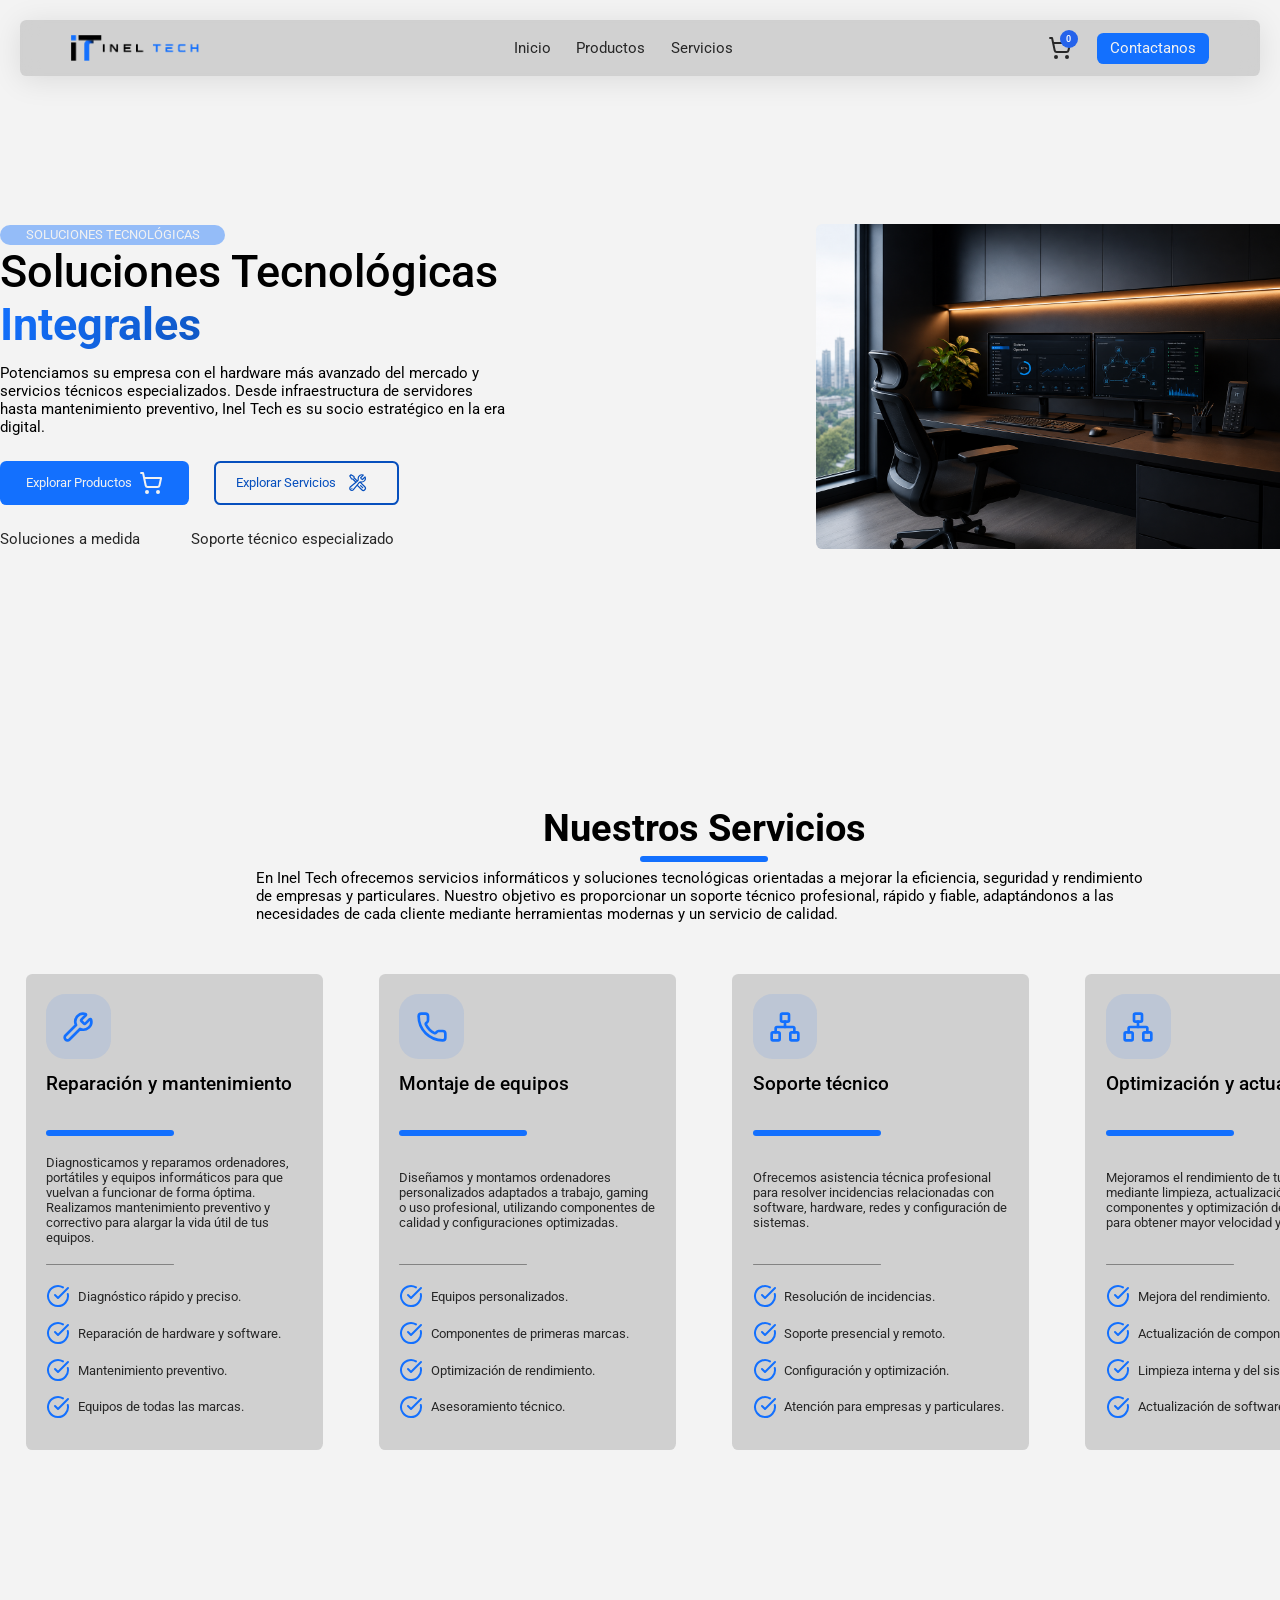
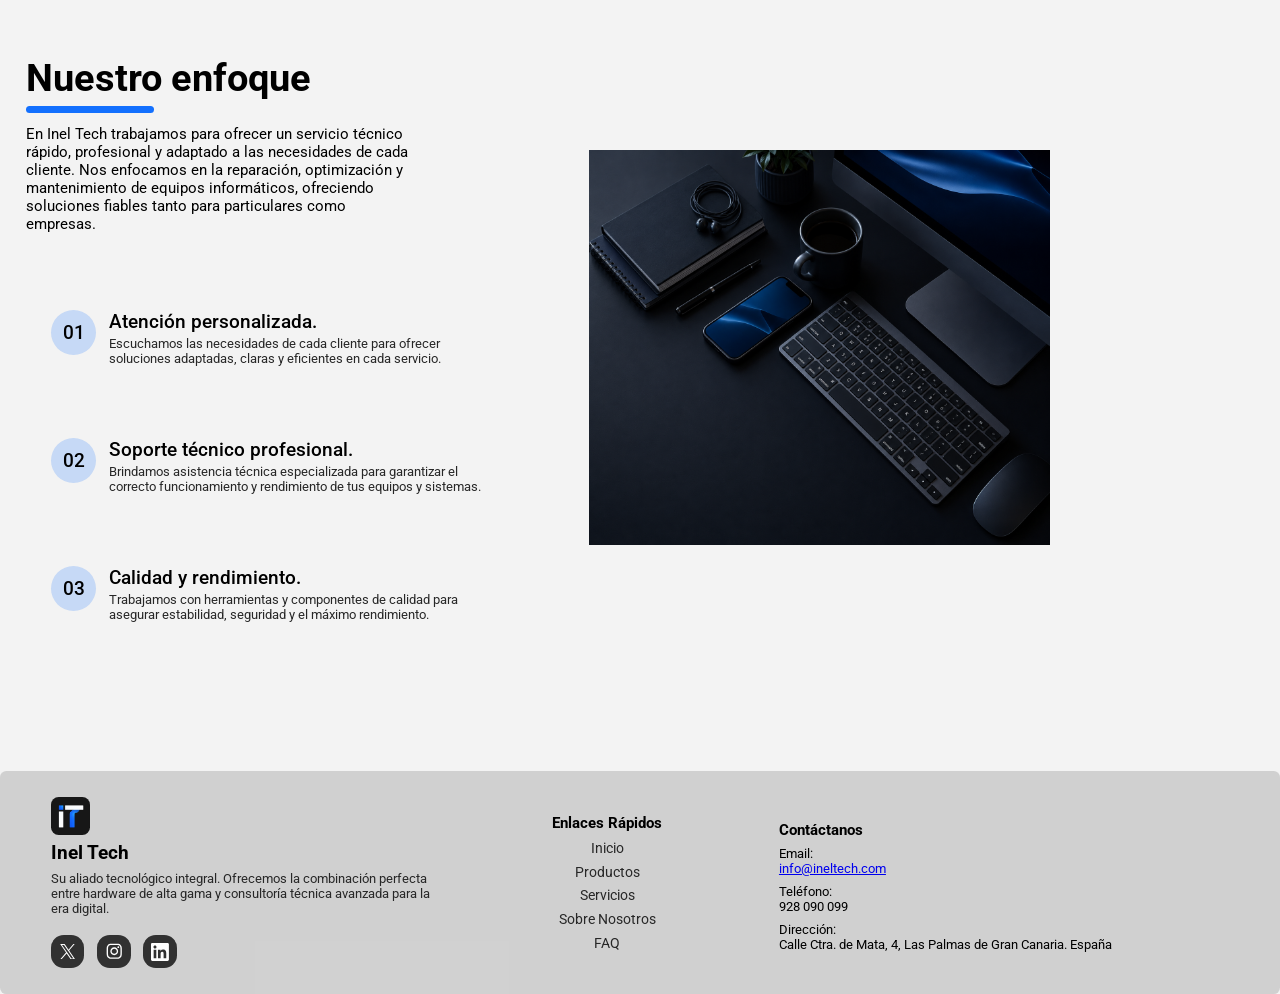
<file: index.html>
<!DOCTYPE html>
<html lang="es">

<head>
    <meta charset="UTF-8">
    <meta name="viewport" content="width=device-width, initial-scale=1.0">
    <title>Inel Tech | Home</title>
    <link rel="stylesheet" href="./css/header.css">
    <link rel="stylesheet" href="./css/style.css">
    <link rel="stylesheet" href="./css/home.css">
    <link rel="stylesheet" href="./css/colors.css">
    <link rel="stylesheet" href="./css/services.css">
    <link rel="stylesheet" href="./css/focus.css">
    <link rel="stylesheet" href="./css/footer.css">
    <link rel="shortcut icon" href="./img/favi.png" type="image/x-icon">
</head>

<body>
    <header>
        <nav>
            <img src="./img/logo.png" alt="Inel Tech Logo" class="nav-logo">
            <ul>
                <li><a href="./index.html">Inicio</a></li>
                <li><a href="./products.html">Productos</a></li>
                <li><a href="#services">Servicios</a></li>
            </ul>
            <div class="header-ctas">
                <div class="carrito btn-carrito">
                    <svg xmlns="http://www.w3.org/2000/svg" width="24" height="24" fill="none" stroke="currentColor"
                        stroke-linecap="round" stroke-linejoin="round" stroke-width="2"
                        class="lucide lucide-shopping-cart-icon lucide-shopping-cart" viewBox="0 0 24 24">
                        <circle cx="8" cy="21" r="1" />
                        <circle cx="19" cy="21" r="1" />
                        <path d="M2.05 2.05h2l2.66 12.42a2 2 0 0 0 2 1.58h9.78a2 2 0 0 0 1.95-1.57l1.65-7.43H5.12" />
                    </svg>
                    <span class="cart-badge"></span>
                </div>
                <a class="contact-btn" href="contact.html">Contactanos</a>
            </div>
        </nav>
    </header>
    <main>
        <section class="hero">
            <div class="info">
                <div class="badge">SOLUCIONES TECNOLÓGICAS</div>
                <h1 class="title">
                    Soluciones Tecnológicas <span class="accent-text">Integrales</span>
                </h1>
                <p class="description">
                    Potenciamos su empresa con el hardware más avanzado del mercado y
                    servicios técnicos especializados. Desde infraestructura de servidores hasta
                    mantenimiento preventivo, Inel Tech es su socio estratégico en la era digital.
                </p>
                <div class="ctas">
                    <a href="products.html" class="products-btn btn-primary">
                        Explorar Productos
                        <svg xmlns="http://www.w3.org/2000/svg" width="24" height="24" fill="none" stroke="currentColor"
                            stroke-linecap="round" stroke-linejoin="round" stroke-width="2"
                            class="lucide lucide-shopping-cart-icon lucide-shopping-cart" viewBox="0 0 24 24">
                            <circle cx="8" cy="21" r="1" />
                            <circle cx="19" cy="21" r="1" />
                            <path
                                d="M2.05 2.05h2l2.66 12.42a2 2 0 0 0 2 1.58h9.78a2 2 0 0 0 1.95-1.57l1.65-7.43H5.12" />
                        </svg>

                    </a>
                    <a href="#services" class="services-btn btn-secondary">
                        Explorar Servicios
                        <svg class="tools-icon icon" xmlns="http://www.w3.org/2000/svg" fill="none"
                            stroke="currentColor" stroke-width="1.5" class="size-6" viewBox="0 0 24 24">
                            <path stroke-linecap="round" stroke-linejoin="round"
                                d="M11.42 15.17 17.25 21A2.652 2.652 0 0 0 21 17.25l-5.877-5.877M11.42 15.17l2.496-3.03c.317-.384.74-.626 1.208-.766M11.42 15.17l-4.655 5.653a2.548 2.548 0 1 1-3.586-3.586l6.837-5.63m5.108-.233c.55-.164 1.163-.188 1.743-.14a4.5 4.5 0 0 0 4.486-6.336l-3.276 3.277a3 3 0 0 1-2.25-2.25l3.276-3.276a4.5 4.5 0 0 0-6.336 4.486c.091 1.076-.071 2.264-.904 2.95l-.102.085m-1.745 1.437L5.909 7.5H4.5L2.25 3.75l1.5-1.5L7.5 4.5v1.409l4.26 4.26m-1.745 1.437 1.745-1.437m6.615 8.206L15.75 15.75M4.867 19.125h.008v.008h-.008z" />
                        </svg>
                    </a>
                </div>
                <div class="stats">
                    <div class="stat">
                        <span class="stat-title">Soluciones a medida</span>
                    </div>
                    <div class="stat">
                        <span class="stat-title">Soporte técnico especializado</span>
                    </div>
                </div>
            </div>
            <img src="./img/hero_img.png" alt="" class="service-img">
        </section>
        <!-- Sección de Servicios -->
        <section class="services" id="services">
            <h2 class="section-title">Nuestros Servicios</h2>
            <div class="card-title-line section-title-line"></div>
            <p class="section-description">
                En Inel Tech ofrecemos servicios informáticos y soluciones tecnológicas orientadas a mejorar la
                eficiencia, seguridad y
                rendimiento de empresas y particulares. Nuestro objetivo es proporcionar un soporte técnico profesional,
                rápido y
                fiable, adaptándonos a las necesidades de cada cliente mediante herramientas modernas y un servicio de
                calidad.
            </p>
            <div class="service-cards">
                <!-- Inicio card-->
                <div class="card">
                    <div class="icon">
                        <svg xmlns="http://www.w3.org/2000/svg" width="24" height="24" viewBox="0 0 24 24" fill="none"
                            stroke="currentColor" stroke-width="2" stroke-linecap="round" stroke-linejoin="round"
                            class="lucide lucide-wrench-icon lucide-wrench">
                            <path
                                d="M14.7 6.3a1 1 0 0 0 0 1.4l1.6 1.6a1 1 0 0 0 1.4 0l3.106-3.105c.32-.322.863-.22.983.218a6 6 0 0 1-8.259 7.057l-7.91 7.91a1 1 0 0 1-2.999-3l7.91-7.91a6 6 0 0 1 7.057-8.259c.438.12.54.662.219.984z" />
                        </svg>
                    </div>
                    <h3>Reparación y mantenimiento</h3>
                    <div class="card-title-line section-title-line"></div>
                    <p class="card-description">
                        Diagnosticamos y reparamos ordenadores, portátiles y equipos informáticos para que vuelvan a
                        funcionar de forma óptima.
                        Realizamos mantenimiento preventivo y correctivo para alargar la vida útil de tus equipos.
                    </p>
                    <div class="line"></div>
                    <p>
                        <svg xmlns="http://www.w3.org/2000/svg" width="24" height="24" viewBox="0 0 24 24" fill="none"
                            stroke="#1370fe" stroke-width="2" stroke-linecap="round" stroke-linejoin="round"
                            class="lucide lucide-circle-check-big-icon lucide-circle-check-big">
                            <path d="M21.801 10A10 10 0 1 1 17 3.335" />
                            <path d="m9 11 3 3L22 4" />
                        </svg>
                        Diagnóstico rápido y preciso.
                    </p>

                    <p>
                        <svg xmlns="http://www.w3.org/2000/svg" width="24" height="24" viewBox="0 0 24 24" fill="none"
                            stroke="#1370fe" stroke-width="2" stroke-linecap="round" stroke-linejoin="round"
                            class="lucide lucide-circle-check-big-icon lucide-circle-check-big">
                            <path d="M21.801 10A10 10 0 1 1 17 3.335" />
                            <path d="m9 11 3 3L22 4" />
                        </svg>
                        Reparación de hardware y software.
                    </p>

                    <p>
                        <svg xmlns="http://www.w3.org/2000/svg" width="24" height="24" viewBox="0 0 24 24" fill="none"
                            stroke="#1370fe" stroke-width="2" stroke-linecap="round" stroke-linejoin="round"
                            class="lucide lucide-circle-check-big-icon lucide-circle-check-big">
                            <path d="M21.801 10A10 10 0 1 1 17 3.335" />
                            <path d="m9 11 3 3L22 4" />
                        </svg>
                        Mantenimiento preventivo.
                    </p>

                    <p>
                        <svg xmlns="http://www.w3.org/2000/svg" width="24" height="24" viewBox="0 0 24 24" fill="none"
                            stroke="#1370fe" stroke-width="2" stroke-linecap="round" stroke-linejoin="round"
                            class="lucide lucide-circle-check-big-icon lucide-circle-check-big">
                            <path d="M21.801 10A10 10 0 1 1 17 3.335" />
                            <path d="m9 11 3 3L22 4" />
                        </svg>
                        Equipos de todas las marcas.
                    </p>
                </div>
                <!-- Fin card-->
                <!-- Inicio card-->
                <div class="card">
                    <div class="icon">
                        <svg xmlns="http://www.w3.org/2000/svg" width="24" height="24" viewBox="0 0 24 24" fill="none"
                            stroke="currentColor" stroke-width="2" stroke-linecap="round" stroke-linejoin="round"
                            class="lucide lucide-phone-icon lucide-phone">
                            <path
                                d="M13.832 16.568a1 1 0 0 0 1.213-.303l.355-.465A2 2 0 0 1 17 15h3a2 2 0 0 1 2 2v3a2 2 0 0 1-2 2A18 18 0 0 1 2 4a2 2 0 0 1 2-2h3a2 2 0 0 1 2 2v3a2 2 0 0 1-.8 1.6l-.468.351a1 1 0 0 0-.292 1.233 14 14 0 0 0 6.392 6.384" />
                        </svg>
                    </div>
                    <h3>Montaje de equipos</h3>
                    <div class="card-title-line section-title-line"></div>
                    <p class="card-description">
                        Diseñamos y montamos ordenadores personalizados adaptados a trabajo,
                        gaming o uso profesional, utilizando componentes de calidad y configuraciones optimizadas.
                    </p>
                    <div class="line"></div>

                    <p>
                        <svg xmlns="http://www.w3.org/2000/svg" width="24" height="24" viewBox="0 0 24 24" fill="none"
                            stroke="#1370fe" stroke-width="2" stroke-linecap="round" stroke-linejoin="round"
                            class="lucide lucide-circle-check-big-icon lucide-circle-check-big">
                            <path d="M21.801 10A10 10 0 1 1 17 3.335" />
                            <path d="m9 11 3 3L22 4" />
                        </svg>
                        Equipos personalizados.
                    </p>

                    <p>
                        <svg xmlns="http://www.w3.org/2000/svg" width="24" height="24" viewBox="0 0 24 24" fill="none"
                            stroke="#1370fe" stroke-width="2" stroke-linecap="round" stroke-linejoin="round"
                            class="lucide lucide-circle-check-big-icon lucide-circle-check-big">
                            <path d="M21.801 10A10 10 0 1 1 17 3.335" />
                            <path d="m9 11 3 3L22 4" />
                        </svg>
                        Componentes de primeras marcas.
                    </p>

                    <p>
                        <svg xmlns="http://www.w3.org/2000/svg" width="24" height="24" viewBox="0 0 24 24" fill="none"
                            stroke="#1370fe" stroke-width="2" stroke-linecap="round" stroke-linejoin="round"
                            class="lucide lucide-circle-check-big-icon lucide-circle-check-big">
                            <path d="M21.801 10A10 10 0 1 1 17 3.335" />
                            <path d="m9 11 3 3L22 4" />
                        </svg>
                        Optimización de rendimiento.
                    </p>

                    <p>
                        <svg xmlns="http://www.w3.org/2000/svg" width="24" height="24" viewBox="0 0 24 24" fill="none"
                            stroke="#1370fe" stroke-width="2" stroke-linecap="round" stroke-linejoin="round"
                            class="lucide lucide-circle-check-big-icon lucide-circle-check-big">
                            <path d="M21.801 10A10 10 0 1 1 17 3.335" />
                            <path d="m9 11 3 3L22 4" />
                        </svg>
                        Asesoramiento técnico.
                    </p>
                </div>
                <!-- Fin card-->
                <!-- Inicio card-->
                <div class="card">
                    <div class="icon">
                        <svg xmlns="http://www.w3.org/2000/svg" width="24" height="24" viewBox="0 0 24 24" fill="none"
                            stroke="currentColor" stroke-width="2" stroke-linecap="round" stroke-linejoin="round"
                            class="lucide lucide-network-icon lucide-network">
                            <rect x="16" y="16" width="6" height="6" rx="1" />
                            <rect x="2" y="16" width="6" height="6" rx="1" />
                            <rect x="9" y="2" width="6" height="6" rx="1" />
                            <path d="M5 16v-3a1 1 0 0 1 1-1h12a1 1 0 0 1 1 1v3" />
                            <path d="M12 12V8" />
                        </svg>
                    </div>
                    <h3>Soporte técnico</h3>
                    <div class="card-title-line section-title-line"></div>
                    <p class="card-description">
                        Ofrecemos asistencia técnica profesional para resolver incidencias
                        relacionadas con software, hardware, redes y configuración de sistemas.
                    </p>
                    <div class="line"></div>

                    <p>
                        <svg xmlns="http://www.w3.org/2000/svg" width="24" height="24" viewBox="0 0 24 24" fill="none"
                            stroke="#1370fe" stroke-width="2" stroke-linecap="round" stroke-linejoin="round"
                            class="lucide lucide-circle-check-big-icon lucide-circle-check-big">
                            <path d="M21.801 10A10 10 0 1 1 17 3.335" />
                            <path d="m9 11 3 3L22 4" />
                        </svg>
                        Resolución de incidencias.
                    </p>

                    <p>
                        <svg xmlns="http://www.w3.org/2000/svg" width="24" height="24" viewBox="0 0 24 24" fill="none"
                            stroke="#1370fe" stroke-width="2" stroke-linecap="round" stroke-linejoin="round"
                            class="lucide lucide-circle-check-big-icon lucide-circle-check-big">
                            <path d="M21.801 10A10 10 0 1 1 17 3.335" />
                            <path d="m9 11 3 3L22 4" />
                        </svg>
                        Soporte presencial y remoto.
                    </p>

                    <p>
                        <svg xmlns="http://www.w3.org/2000/svg" width="24" height="24" viewBox="0 0 24 24" fill="none"
                            stroke="#1370fe" stroke-width="2" stroke-linecap="round" stroke-linejoin="round"
                            class="lucide lucide-circle-check-big-icon lucide-circle-check-big">
                            <path d="M21.801 10A10 10 0 1 1 17 3.335" />
                            <path d="m9 11 3 3L22 4" />
                        </svg>
                        Configuración y optimización.
                    </p>

                    <p>
                        <svg xmlns="http://www.w3.org/2000/svg" width="24" height="24" viewBox="0 0 24 24" fill="none"
                            stroke="#1370fe" stroke-width="2" stroke-linecap="round" stroke-linejoin="round"
                            class="lucide lucide-circle-check-big-icon lucide-circle-check-big">
                            <path d="M21.801 10A10 10 0 1 1 17 3.335" />
                            <path d="m9 11 3 3L22 4" />
                        </svg>
                        Atención para empresas y particulares.
                    </p>
                </div>
                <!-- Fin card-->
                <!-- Inicio card-->
                <div class="card">
                    <div class="icon">
                        <svg xmlns="http://www.w3.org/2000/svg" width="24" height="24" viewBox="0 0 24 24" fill="none"
                            stroke="currentColor" stroke-width="2" stroke-linecap="round" stroke-linejoin="round"
                            class="lucide lucide-network-icon lucide-network">
                            <rect x="16" y="16" width="6" height="6" rx="1" />
                            <rect x="2" y="16" width="6" height="6" rx="1" />
                            <rect x="9" y="2" width="6" height="6" rx="1" />
                            <path d="M5 16v-3a1 1 0 0 1 1-1h12a1 1 0 0 1 1 1v3" />
                            <path d="M12 12V8" />
                        </svg>
                    </div>
                    <h3>Optimización y actualización</h3>
                    <div class="card-title-line section-title-line"></div>
                    <p class="card-description">
                        Mejoramos el rendimiento de tus equipos mediante limpieza,
                        actualización de componentes y optimización del sistema para obtener mayor velocidad y
                        estabilidad.
                    </p>
                    <div class="line"></div>

                    <p>
                        <svg xmlns="http://www.w3.org/2000/svg" width="24" height="24" viewBox="0 0 24 24" fill="none"
                            stroke="#1370fe" stroke-width="2" stroke-linecap="round" stroke-linejoin="round"
                            class="lucide lucide-circle-check-big-icon lucide-circle-check-big">
                            <path d="M21.801 10A10 10 0 1 1 17 3.335" />
                            <path d="m9 11 3 3L22 4" />
                        </svg>
                        Mejora del rendimiento.
                    </p>

                    <p>
                        <svg xmlns="http://www.w3.org/2000/svg" width="24" height="24" viewBox="0 0 24 24" fill="none"
                            stroke="#1370fe" stroke-width="2" stroke-linecap="round" stroke-linejoin="round"
                            class="lucide lucide-circle-check-big-icon lucide-circle-check-big">
                            <path d="M21.801 10A10 10 0 1 1 17 3.335" />
                            <path d="m9 11 3 3L22 4" />
                        </svg>
                        Actualización de componentes.
                    </p>

                    <p>
                        <svg xmlns="http://www.w3.org/2000/svg" width="24" height="24" viewBox="0 0 24 24" fill="none"
                            stroke="#1370fe" stroke-width="2" stroke-linecap="round" stroke-linejoin="round"
                            class="lucide lucide-circle-check-big-icon lucide-circle-check-big">
                            <path d="M21.801 10A10 10 0 1 1 17 3.335" />
                            <path d="m9 11 3 3L22 4" />
                        </svg>
                        Limpieza interna y del sistema.
                    </p>

                    <p>
                        <svg xmlns="http://www.w3.org/2000/svg" width="24" height="24" viewBox="0 0 24 24" fill="none"
                            stroke="#1370fe" stroke-width="2" stroke-linecap="round" stroke-linejoin="round"
                            class="lucide lucide-circle-check-big-icon lucide-circle-check-big">
                            <path d="M21.801 10A10 10 0 1 1 17 3.335" />
                            <path d="m9 11 3 3L22 4" />
                        </svg>
                        Actualización de software y drivers.
                    </p>
                </div>
                <!-- Fin card-->
            </div>
        </section>
        <section class="focus-section">
            <div class="focus-content">
                <h2 class="focus-section-title section-title">Nuestro enfoque</h2>
                <div class="focus-section-title-line section-title-line"></div>
                <p class="focus-section-description section-description">
                    En Inel Tech trabajamos para ofrecer un servicio técnico rápido, profesional y adaptado a las
                    necesidades de cada
                    cliente.
                    Nos enfocamos en la reparación, optimización y mantenimiento de equipos informáticos, ofreciendo
                    soluciones fiables
                    tanto para particulares como empresas.
                </p>
                <div class="focus-cards">
                    <!-- Inicio card-->
                    <div class="card">
                        <div class="number">
                            01
                        </div>
                        <div class="card-info">
                            <h3>Atención personalizada.</h3>
                            <p>
                                Escuchamos las necesidades de cada cliente para ofrecer soluciones adaptadas, claras y
                                eficientes en cada servicio.
                            </p>
                        </div>
                    </div>
                    <!-- Fin card-->
                    <!-- Inicio card-->
                    <div class="card">
                        <div class="number">
                            02
                        </div>
                        <div class="card-info">
                            <h3>Soporte técnico profesional.</h3>
                            <p>
                                Brindamos asistencia técnica especializada para garantizar el correcto funcionamiento y
                                rendimiento de tus equipos y
                                sistemas.

                            </p>
                        </div>
                    </div>
                    <!-- Fin card-->
                    <!-- Inicio card-->
                    <div class="card">
                        <div class="number">
                            03
                        </div>
                        <div class="card-info">
                            <h3>Calidad y rendimiento.</h3>
                            <p>
                                Trabajamos con herramientas y componentes de calidad para asegurar estabilidad,
                                seguridad y el máximo rendimiento.

                            </p>
                        </div>
                    </div>
                    <!-- Fin card-->
                </div>
            </div>
            <div class="focus-img">
                <img src="./img/inel-tech-focus.png" alt="">
            </div>
        </section>

    </main>
    <!-- Footer -->
    <footer>
        <div class="company-info">
            <img src="./img/favi.png" alt="Logo de la empresa" class="footer-logo">
            <span class="company-name">Inel Tech</span>
            <p class="company-description">
                Su aliado tecnológico integral. Ofrecemos la
                combinación perfecta entre hardware de alta gama
                y consultoría técnica avanzada para la era digital.
            </p>
            <div class="social-links">
                <a href="https://x.com" target="_blank" class="social-link twitter">
                    <svg fill="none" viewBox="0 0 1200 1227">
                        <path fill="#fff"
                            d="M714.163 519.284 1160.89 0h-105.86L667.137 450.887 357.328 0H0l468.492 681.821L0 1226.37h105.866l409.625-476.152 327.181 476.152H1200L714.137 519.284h.026ZM569.165 687.828l-47.468-67.894-377.686-540.24h162.604l304.797 435.991 47.468 67.894 396.2 566.721H892.476L569.165 687.854v-.026Z" />
                    </svg>
                </a>
                <a href="https://www.instagram.com/" target="_blank" class="social-link instagram">
                    <svg viewBox="0 0 264.583 264.583">
                        <path fill="url(#instagram_icon__e)"
                            d="M204.15 18.143c-55.23 0-71.383.057-74.523.317-11.334.943-18.387 2.728-26.07 6.554-5.922 2.942-10.592 6.351-15.201 11.13-8.394 8.716-13.481 19.439-15.323 32.184-.895 6.188-1.156 7.45-1.209 39.056-.02 10.536 0 24.4 0 42.999 0 55.2.062 71.341.326 74.476.916 11.032 2.645 17.973 6.308 25.565 7 14.533 20.37 25.443 36.12 29.514 5.453 1.404 11.476 2.178 19.208 2.544 3.277.142 36.669.244 70.081.244s66.826-.04 70.02-.203c8.954-.422 14.153-1.12 19.901-2.606 15.852-4.09 28.977-14.838 36.12-29.575 3.591-7.409 5.412-14.614 6.236-25.07.18-2.28.255-38.626.255-74.924 0-36.304-.082-72.583-.26-74.863-.835-10.625-2.656-17.77-6.364-25.32-3.042-6.182-6.42-10.799-11.324-15.519-8.752-8.361-19.455-13.45-32.21-15.29-6.18-.894-7.41-1.158-39.033-1.213z"
                            transform="translate(-71.816 -18.143)" />
                        <path fill="url(#instagram_icon__f)"
                            d="M204.15 18.143c-55.23 0-71.383.057-74.523.317-11.334.943-18.387 2.728-26.07 6.554-5.922 2.942-10.592 6.351-15.201 11.13-8.394 8.716-13.481 19.439-15.323 32.184-.895 6.188-1.156 7.45-1.209 39.056-.02 10.536 0 24.4 0 42.999 0 55.2.062 71.341.326 74.476.916 11.032 2.645 17.973 6.308 25.565 7 14.533 20.37 25.443 36.12 29.514 5.453 1.404 11.476 2.178 19.208 2.544 3.277.142 36.669.244 70.081.244s66.826-.04 70.02-.203c8.954-.422 14.153-1.12 19.901-2.606 15.852-4.09 28.977-14.838 36.12-29.575 3.591-7.409 5.412-14.614 6.236-25.07.18-2.28.255-38.626.255-74.924 0-36.304-.082-72.583-.26-74.863-.835-10.625-2.656-17.77-6.364-25.32-3.042-6.182-6.42-10.799-11.324-15.519-8.752-8.361-19.455-13.45-32.21-15.29-6.18-.894-7.41-1.158-39.033-1.213z"
                            transform="translate(-71.816 -18.143)" />
                        <path fill="url(#instagram_icon__g)"
                            d="M204.15 18.143c-55.23 0-71.383.057-74.523.317-11.334.943-18.387 2.728-26.07 6.554-5.922 2.942-10.592 6.351-15.201 11.13-8.394 8.716-13.481 19.439-15.323 32.184-.895 6.188-1.156 7.45-1.209 39.056-.02 10.536 0 24.4 0 42.999 0 55.2.062 71.341.326 74.476.916 11.032 2.645 17.973 6.308 25.565 7 14.533 20.37 25.443 36.12 29.514 5.453 1.404 11.476 2.178 19.208 2.544 3.277.142 36.669.244 70.081.244s66.826-.04 70.02-.203c8.954-.422 14.153-1.12 19.901-2.606 15.852-4.09 28.977-14.838 36.12-29.575 3.591-7.409 5.412-14.614 6.236-25.07.18-2.28.255-38.626.255-74.924 0-36.304-.082-72.583-.26-74.863-.835-10.625-2.656-17.77-6.364-25.32-3.042-6.182-6.42-10.799-11.324-15.519-8.752-8.361-19.455-13.45-32.21-15.29-6.18-.894-7.41-1.158-39.033-1.213z"
                            transform="translate(-71.816 -18.143)" />
                        <path fill="url(#instagram_icon__h)"
                            d="M204.15 18.143c-55.23 0-71.383.057-74.523.317-11.334.943-18.387 2.728-26.07 6.554-5.922 2.942-10.592 6.351-15.201 11.13-8.394 8.716-13.481 19.439-15.323 32.184-.895 6.188-1.156 7.45-1.209 39.056-.02 10.536 0 24.4 0 42.999 0 55.2.062 71.341.326 74.476.916 11.032 2.645 17.973 6.308 25.565 7 14.533 20.37 25.443 36.12 29.514 5.453 1.404 11.476 2.178 19.208 2.544 3.277.142 36.669.244 70.081.244s66.826-.04 70.02-.203c8.954-.422 14.153-1.12 19.901-2.606 15.852-4.09 28.977-14.838 36.12-29.575 3.591-7.409 5.412-14.614 6.236-25.07.18-2.28.255-38.626.255-74.924 0-36.304-.082-72.583-.26-74.863-.835-10.625-2.656-17.77-6.364-25.32-3.042-6.182-6.42-10.799-11.324-15.519-8.752-8.361-19.455-13.45-32.21-15.29-6.18-.894-7.41-1.158-39.033-1.213z"
                            transform="translate(-71.816 -18.143)" />
                        <path fill="#fff"
                            d="M132.345 33.973c-26.716 0-30.07.117-40.563.594-10.472.48-17.62 2.136-23.876 4.567-6.47 2.51-11.958 5.87-17.426 11.335-5.472 5.464-8.834 10.948-11.354 17.412-2.44 6.252-4.1 13.397-4.57 23.858-.47 10.486-.593 13.838-.593 40.535s.119 30.037.594 40.522c.482 10.465 2.14 17.609 4.57 23.859 2.515 6.465 5.876 11.95 11.346 17.414 5.466 5.468 10.955 8.834 17.42 11.345 6.26 2.431 13.41 4.088 23.881 4.567 10.493.477 13.844.594 40.559.594 26.719 0 30.061-.117 40.555-.594 10.472-.48 17.63-2.136 23.888-4.567 6.468-2.51 11.948-5.877 17.414-11.345 5.472-5.464 8.834-10.949 11.354-17.412 2.419-6.252 4.079-13.398 4.57-23.858.472-10.486.595-13.828.595-40.525s-.123-30.047-.594-40.533c-.492-10.465-2.152-17.608-4.57-23.858-2.521-6.466-5.883-11.95-11.355-17.414-5.472-5.468-10.944-8.827-17.42-11.335-6.271-2.431-13.424-4.088-23.897-4.567-10.493-.477-13.834-.594-40.558-.594zm-8.825 17.715c2.62-.004 5.542 0 8.825 0 26.266 0 29.38.094 39.752.565 9.591.438 14.797 2.04 18.264 3.385 4.591 1.782 7.864 3.912 11.305 7.352 3.443 3.44 5.575 6.717 7.362 11.305 1.346 3.46 2.951 8.663 3.388 18.247.47 10.363.573 13.475.573 39.71 0 26.233-.102 29.346-.573 39.709-.44 9.584-2.042 14.786-3.388 18.247-1.783 4.587-3.919 7.854-7.362 11.292-3.443 3.441-6.712 5.57-11.305 7.352-3.463 1.352-8.673 2.95-18.264 3.388-10.37.47-13.486.573-39.752.573-26.268 0-29.38-.102-39.751-.573-9.592-.443-14.797-2.044-18.267-3.39-4.59-1.781-7.87-3.911-11.313-7.352-3.443-3.44-5.574-6.709-7.362-11.298-1.346-3.461-2.95-8.663-3.387-18.247-.472-10.363-.566-13.476-.566-39.726s.094-29.347.566-39.71c.438-9.584 2.04-14.786 3.387-18.25 1.783-4.588 3.919-7.865 7.362-11.305 3.443-3.441 6.722-5.57 11.313-7.357 3.468-1.351 8.675-2.949 18.267-3.389 9.075-.41 12.592-.532 30.926-.553zm61.337 16.322c-6.518 0-11.805 5.277-11.805 11.792 0 6.512 5.287 11.796 11.805 11.796s11.804-5.284 11.804-11.796c0-6.513-5.287-11.796-11.805-11.796zm-52.512 13.782c-27.9 0-50.519 22.603-50.519 50.482s22.62 50.471 50.52 50.471 50.51-22.592 50.51-50.471-22.613-50.482-50.513-50.482zm0 17.715c18.11 0 32.792 14.67 32.792 32.767 0 18.096-14.683 32.767-32.792 32.767s-32.791-14.671-32.791-32.767c0-18.098 14.68-32.767 32.791-32.767" />
                    </svg>
                </a>
                <a href="https://www.linkedin.com/" target="_blank" class="social-link linkedin">
                    <svg preserveAspectRatio="xMidYMid" viewBox="0 0 256 256">
                        <path fill="#fff"
                            d="M218.123 218.127h-37.931v-59.403c0-14.165-.253-32.4-19.728-32.4-19.756 0-22.779 15.434-22.779 31.369v60.43h-37.93V95.967h36.413v16.694h.51a39.91 39.91 0 0 1 35.928-19.733c38.445 0 45.533 25.288 45.533 58.186zM56.955 79.27c-12.157.002-22.014-9.852-22.016-22.009s9.851-22.014 22.008-22.016c12.157-.003 22.014 9.851 22.016 22.008A22.013 22.013 0 0 1 56.955 79.27m18.966 138.858H37.95V95.967h37.97v122.16ZM237.033.018H18.89C8.58-.098.125 8.161-.001 18.471v219.053c.122 10.315 8.576 18.582 18.89 18.474h218.144c10.336.128 18.823-8.139 18.966-18.474V18.454c-.147-10.33-8.635-18.588-18.966-18.453" />
                    </svg>
                </a>
            </div>
        </div>
        <div class="fast-links">
            <h3 class="footer-title">Enlaces Rápidos</h3>
            <ul>
                <a href="index.html">Inicio</a>
                <a href="products.html">Productos</a>
                <a href="services.html">Servicios</a>
                <a href="about.html">Sobre Nosotros</a>
                <a href="faq.html">FAQ</a>
            </ul>
        </div>
        <div class="contact">
            <h3 class="footer-title">Contáctanos</h3>
            <div class="mail">
                <p><span>Email:</span><br>
                    <a href="mailto:info@ineltech.com">info@ineltech.com</a>
                </p>
            </div>
            <div class="tel">
                <p><span>Teléfono:</span> <br> 928 090 099</p>
            </div>
            <div class="ubi">
                <p><span>Dirección:</span> <br> Calle Ctra. de Mata, 4, Las Palmas de Gran Canaria. España</p>
            </div>
        </div>
        <div class="contact"></div>
    </footer>
    <script src="./js/cart.js"></script>
</body>

</html>
</file>
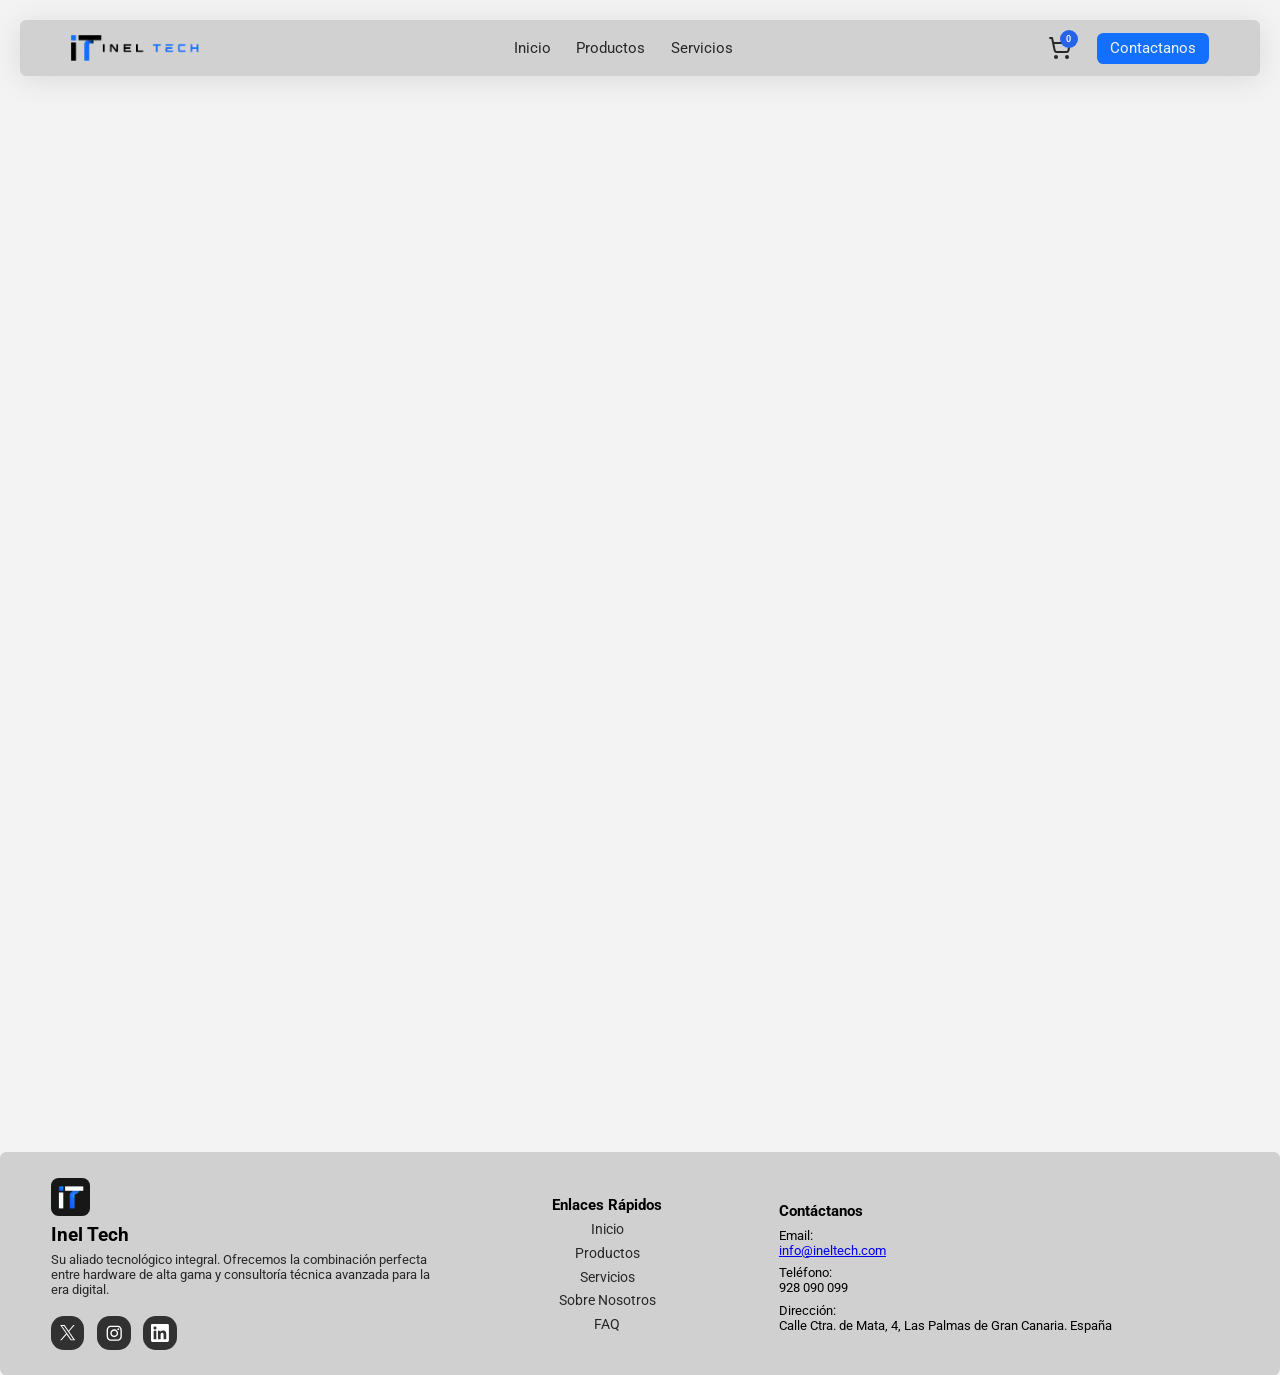
<file: cart.html>
<!DOCTYPE html>
<html lang="es">

<head>
    <meta charset="UTF-8">
    <meta name="viewport" content="width=device-width, initial-scale=1.0">
    <title>Inel Tech | Home</title>
    <link rel="stylesheet" href="./css/header.css">
    <link rel="stylesheet" href="./css/style.css">
    <link rel="stylesheet" href="./css/colors.css">
    <link rel="stylesheet" href="./css/footer.css">
    <link rel="stylesheet" href="./css/contact.css">
    <link rel="stylesheet" href="./css/cart.css">
    <link rel="shortcut icon" href="./img/favi.png" type="image/x-icon">
</head>

<body>
    <header>
        <nav>
            <img src="./img/logo.png" alt="Inel Tech Logo" class="nav-logo">
            <ul>
                <li><a href="./index.html">Inicio</a></li>
                <li><a href="./products.html">Productos</a></li>
                <li><a href="./index.html#services">Servicios</a></li>
            </ul>
            <div class="header-ctas">
                <div class="carrito btn-carrito">
                    <svg xmlns="http://www.w3.org/2000/svg" width="24" height="24" fill="none" stroke="currentColor"
                        stroke-linecap="round" stroke-linejoin="round" stroke-width="2"
                        class="lucide lucide-shopping-cart-icon lucide-shopping-cart" viewBox="0 0 24 24">
                        <circle cx="8" cy="21" r="1" />
                        <circle cx="19" cy="21" r="1" />
                        <path d="M2.05 2.05h2l2.66 12.42a2 2 0 0 0 2 1.58h9.78a2 2 0 0 0 1.95-1.57l1.65-7.43H5.12" />
                    </svg>
                    <span class="cart-badge"></span>
                </div>
                <a class="contact-btn" href="contact.html">Contactanos</a>
            </div>
        </nav>
    </header>
    <main class="cart-section">
        <div class="cart-container"></div>
    </main>
    <!-- Footer -->
    <footer>
        <div class="company-info">
            <img src="./img/favi.png" alt="Logo de la empresa" class="footer-logo">
            <span class="company-name">Inel Tech</span>
            <p class="company-description">
                Su aliado tecnológico integral. Ofrecemos la
                combinación perfecta entre hardware de alta gama
                y consultoría técnica avanzada para la era digital.
            </p>
            <div class="social-links">
                <a href="https://x.com" target="_blank" class="social-link twitter">
                    <svg fill="none" viewBox="0 0 1200 1227">
                        <path fill="#fff"
                            d="M714.163 519.284 1160.89 0h-105.86L667.137 450.887 357.328 0H0l468.492 681.821L0 1226.37h105.866l409.625-476.152 327.181 476.152H1200L714.137 519.284h.026ZM569.165 687.828l-47.468-67.894-377.686-540.24h162.604l304.797 435.991 47.468 67.894 396.2 566.721H892.476L569.165 687.854v-.026Z" />
                    </svg>
                </a>
                <a href="https://www.instagram.com/" target="_blank" class="social-link instagram">
                    <svg viewBox="0 0 264.583 264.583">
                        <path fill="url(#instagram_icon__e)"
                            d="M204.15 18.143c-55.23 0-71.383.057-74.523.317-11.334.943-18.387 2.728-26.07 6.554-5.922 2.942-10.592 6.351-15.201 11.13-8.394 8.716-13.481 19.439-15.323 32.184-.895 6.188-1.156 7.45-1.209 39.056-.02 10.536 0 24.4 0 42.999 0 55.2.062 71.341.326 74.476.916 11.032 2.645 17.973 6.308 25.565 7 14.533 20.37 25.443 36.12 29.514 5.453 1.404 11.476 2.178 19.208 2.544 3.277.142 36.669.244 70.081.244s66.826-.04 70.02-.203c8.954-.422 14.153-1.12 19.901-2.606 15.852-4.09 28.977-14.838 36.12-29.575 3.591-7.409 5.412-14.614 6.236-25.07.18-2.28.255-38.626.255-74.924 0-36.304-.082-72.583-.26-74.863-.835-10.625-2.656-17.77-6.364-25.32-3.042-6.182-6.42-10.799-11.324-15.519-8.752-8.361-19.455-13.45-32.21-15.29-6.18-.894-7.41-1.158-39.033-1.213z"
                            transform="translate(-71.816 -18.143)" />
                        <path fill="url(#instagram_icon__f)"
                            d="M204.15 18.143c-55.23 0-71.383.057-74.523.317-11.334.943-18.387 2.728-26.07 6.554-5.922 2.942-10.592 6.351-15.201 11.13-8.394 8.716-13.481 19.439-15.323 32.184-.895 6.188-1.156 7.45-1.209 39.056-.02 10.536 0 24.4 0 42.999 0 55.2.062 71.341.326 74.476.916 11.032 2.645 17.973 6.308 25.565 7 14.533 20.37 25.443 36.12 29.514 5.453 1.404 11.476 2.178 19.208 2.544 3.277.142 36.669.244 70.081.244s66.826-.04 70.02-.203c8.954-.422 14.153-1.12 19.901-2.606 15.852-4.09 28.977-14.838 36.12-29.575 3.591-7.409 5.412-14.614 6.236-25.07.18-2.28.255-38.626.255-74.924 0-36.304-.082-72.583-.26-74.863-.835-10.625-2.656-17.77-6.364-25.32-3.042-6.182-6.42-10.799-11.324-15.519-8.752-8.361-19.455-13.45-32.21-15.29-6.18-.894-7.41-1.158-39.033-1.213z"
                            transform="translate(-71.816 -18.143)" />
                        <path fill="url(#instagram_icon__g)"
                            d="M204.15 18.143c-55.23 0-71.383.057-74.523.317-11.334.943-18.387 2.728-26.07 6.554-5.922 2.942-10.592 6.351-15.201 11.13-8.394 8.716-13.481 19.439-15.323 32.184-.895 6.188-1.156 7.45-1.209 39.056-.02 10.536 0 24.4 0 42.999 0 55.2.062 71.341.326 74.476.916 11.032 2.645 17.973 6.308 25.565 7 14.533 20.37 25.443 36.12 29.514 5.453 1.404 11.476 2.178 19.208 2.544 3.277.142 36.669.244 70.081.244s66.826-.04 70.02-.203c8.954-.422 14.153-1.12 19.901-2.606 15.852-4.09 28.977-14.838 36.12-29.575 3.591-7.409 5.412-14.614 6.236-25.07.18-2.28.255-38.626.255-74.924 0-36.304-.082-72.583-.26-74.863-.835-10.625-2.656-17.77-6.364-25.32-3.042-6.182-6.42-10.799-11.324-15.519-8.752-8.361-19.455-13.45-32.21-15.29-6.18-.894-7.41-1.158-39.033-1.213z"
                            transform="translate(-71.816 -18.143)" />
                        <path fill="url(#instagram_icon__h)"
                            d="M204.15 18.143c-55.23 0-71.383.057-74.523.317-11.334.943-18.387 2.728-26.07 6.554-5.922 2.942-10.592 6.351-15.201 11.13-8.394 8.716-13.481 19.439-15.323 32.184-.895 6.188-1.156 7.45-1.209 39.056-.02 10.536 0 24.4 0 42.999 0 55.2.062 71.341.326 74.476.916 11.032 2.645 17.973 6.308 25.565 7 14.533 20.37 25.443 36.12 29.514 5.453 1.404 11.476 2.178 19.208 2.544 3.277.142 36.669.244 70.081.244s66.826-.04 70.02-.203c8.954-.422 14.153-1.12 19.901-2.606 15.852-4.09 28.977-14.838 36.12-29.575 3.591-7.409 5.412-14.614 6.236-25.07.18-2.28.255-38.626.255-74.924 0-36.304-.082-72.583-.26-74.863-.835-10.625-2.656-17.77-6.364-25.32-3.042-6.182-6.42-10.799-11.324-15.519-8.752-8.361-19.455-13.45-32.21-15.29-6.18-.894-7.41-1.158-39.033-1.213z"
                            transform="translate(-71.816 -18.143)" />
                        <path fill="#fff"
                            d="M132.345 33.973c-26.716 0-30.07.117-40.563.594-10.472.48-17.62 2.136-23.876 4.567-6.47 2.51-11.958 5.87-17.426 11.335-5.472 5.464-8.834 10.948-11.354 17.412-2.44 6.252-4.1 13.397-4.57 23.858-.47 10.486-.593 13.838-.593 40.535s.119 30.037.594 40.522c.482 10.465 2.14 17.609 4.57 23.859 2.515 6.465 5.876 11.95 11.346 17.414 5.466 5.468 10.955 8.834 17.42 11.345 6.26 2.431 13.41 4.088 23.881 4.567 10.493.477 13.844.594 40.559.594 26.719 0 30.061-.117 40.555-.594 10.472-.48 17.63-2.136 23.888-4.567 6.468-2.51 11.948-5.877 17.414-11.345 5.472-5.464 8.834-10.949 11.354-17.412 2.419-6.252 4.079-13.398 4.57-23.858.472-10.486.595-13.828.595-40.525s-.123-30.047-.594-40.533c-.492-10.465-2.152-17.608-4.57-23.858-2.521-6.466-5.883-11.95-11.355-17.414-5.472-5.468-10.944-8.827-17.42-11.335-6.271-2.431-13.424-4.088-23.897-4.567-10.493-.477-13.834-.594-40.558-.594zm-8.825 17.715c2.62-.004 5.542 0 8.825 0 26.266 0 29.38.094 39.752.565 9.591.438 14.797 2.04 18.264 3.385 4.591 1.782 7.864 3.912 11.305 7.352 3.443 3.44 5.575 6.717 7.362 11.305 1.346 3.46 2.951 8.663 3.388 18.247.47 10.363.573 13.475.573 39.71 0 26.233-.102 29.346-.573 39.709-.44 9.584-2.042 14.786-3.388 18.247-1.783 4.587-3.919 7.854-7.362 11.292-3.443 3.441-6.712 5.57-11.305 7.352-3.463 1.352-8.673 2.95-18.264 3.388-10.37.47-13.486.573-39.752.573-26.268 0-29.38-.102-39.751-.573-9.592-.443-14.797-2.044-18.267-3.39-4.59-1.781-7.87-3.911-11.313-7.352-3.443-3.44-5.574-6.709-7.362-11.298-1.346-3.461-2.95-8.663-3.387-18.247-.472-10.363-.566-13.476-.566-39.726s.094-29.347.566-39.71c.438-9.584 2.04-14.786 3.387-18.25 1.783-4.588 3.919-7.865 7.362-11.305 3.443-3.441 6.722-5.57 11.313-7.357 3.468-1.351 8.675-2.949 18.267-3.389 9.075-.41 12.592-.532 30.926-.553zm61.337 16.322c-6.518 0-11.805 5.277-11.805 11.792 0 6.512 5.287 11.796 11.805 11.796s11.804-5.284 11.804-11.796c0-6.513-5.287-11.796-11.805-11.796zm-52.512 13.782c-27.9 0-50.519 22.603-50.519 50.482s22.62 50.471 50.52 50.471 50.51-22.592 50.51-50.471-22.613-50.482-50.513-50.482zm0 17.715c18.11 0 32.792 14.67 32.792 32.767 0 18.096-14.683 32.767-32.792 32.767s-32.791-14.671-32.791-32.767c0-18.098 14.68-32.767 32.791-32.767" />
                    </svg>
                </a>
                <a href="https://www.linkedin.com/" target="_blank" class="social-link linkedin">
                    <svg preserveAspectRatio="xMidYMid" viewBox="0 0 256 256">
                        <path fill="#fff"
                            d="M218.123 218.127h-37.931v-59.403c0-14.165-.253-32.4-19.728-32.4-19.756 0-22.779 15.434-22.779 31.369v60.43h-37.93V95.967h36.413v16.694h.51a39.91 39.91 0 0 1 35.928-19.733c38.445 0 45.533 25.288 45.533 58.186zM56.955 79.27c-12.157.002-22.014-9.852-22.016-22.009s9.851-22.014 22.008-22.016c12.157-.003 22.014 9.851 22.016 22.008A22.013 22.013 0 0 1 56.955 79.27m18.966 138.858H37.95V95.967h37.97v122.16ZM237.033.018H18.89C8.58-.098.125 8.161-.001 18.471v219.053c.122 10.315 8.576 18.582 18.89 18.474h218.144c10.336.128 18.823-8.139 18.966-18.474V18.454c-.147-10.33-8.635-18.588-18.966-18.453" />
                    </svg>
                </a>
            </div>
        </div>
        <div class="fast-links">
            <h3 class="footer-title">Enlaces Rápidos</h3>
            <ul>
                <a href="index.html">Inicio</a>
                <a href="products.html">Productos</a>
                <a href="services.html">Servicios</a>
                <a href="about.html">Sobre Nosotros</a>
                <a href="faq.html">FAQ</a>
            </ul>
        </div>
        <div class="contact">
            <h3 class="footer-title">Contáctanos</h3>
            <div class="mail">
                <p><span>Email:</span><br>
                    <a href="mailto:info@ineltech.com">info@ineltech.com</a>
                </p>
            </div>
            <div class="tel">
                <p><span>Teléfono:</span> <br> 928 090 099</p>
            </div>
            <div class="ubi">
                <p><span>Dirección:</span> <br> Calle Ctra. de Mata, 4, Las Palmas de Gran Canaria. España</p>
            </div>
        </div>
        <div class="contact"></div>
    </footer>
    <script src="./js/cart.js"></script>
</body>

</html>
</file>
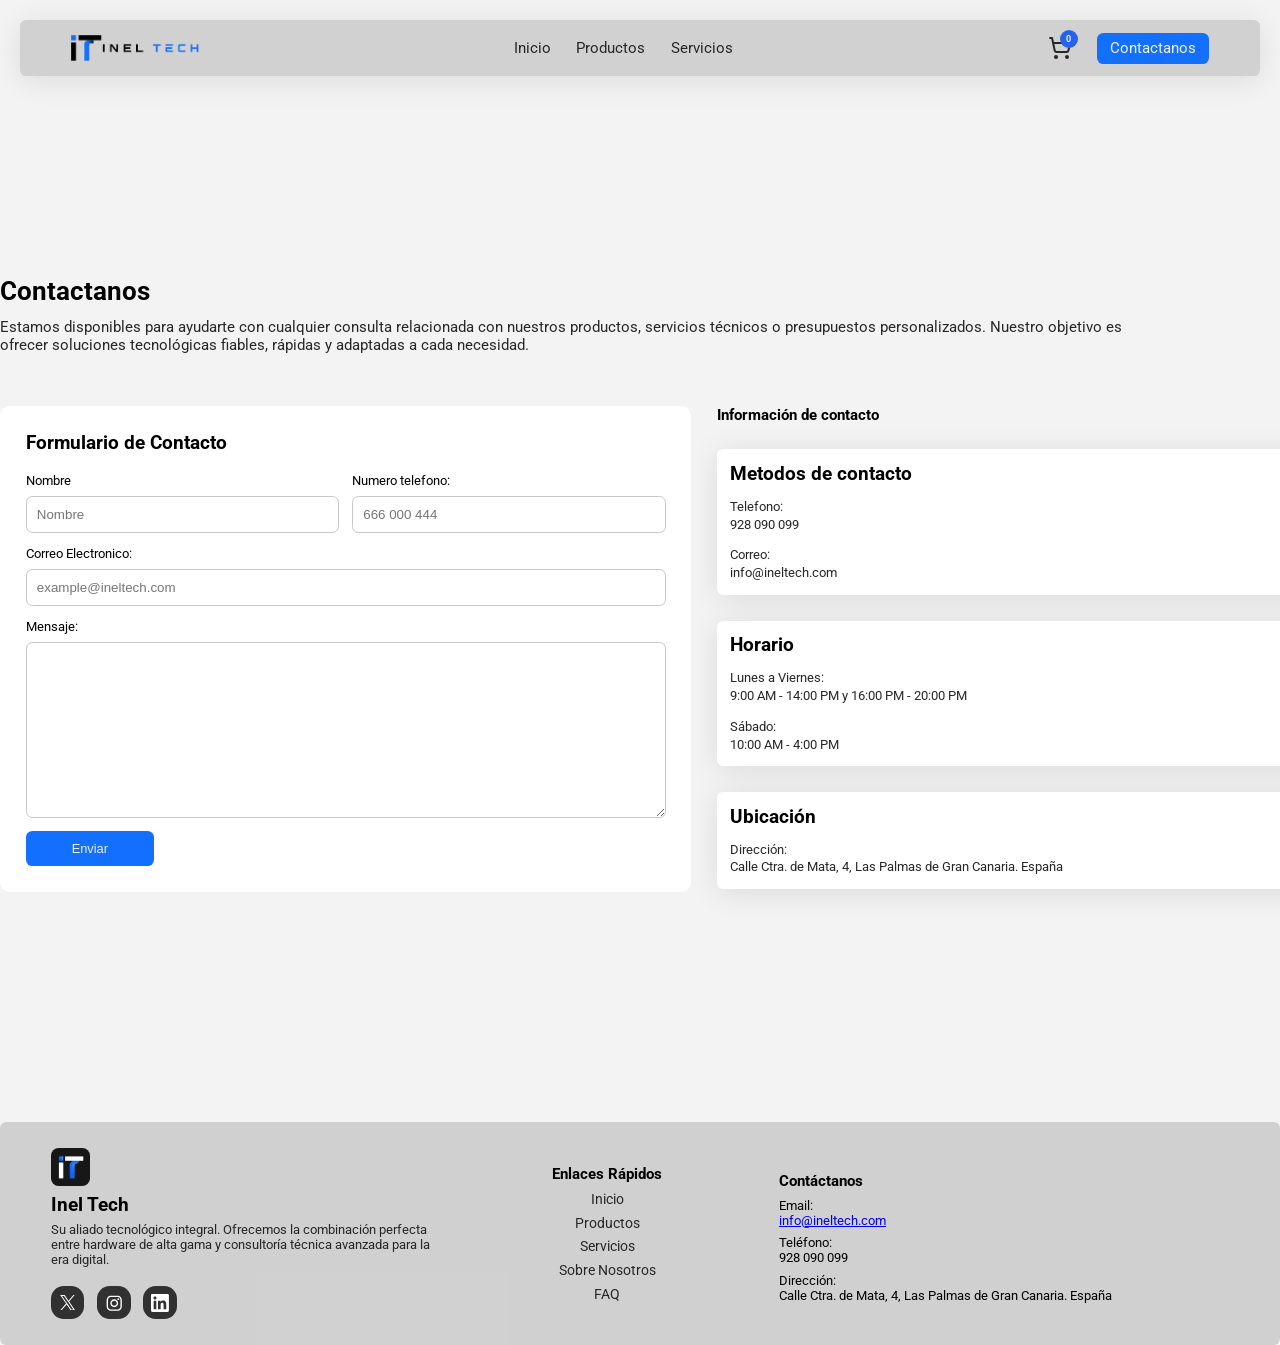
<file: contact.html>
<!DOCTYPE html>
<html lang="es">

<head>
    <meta charset="UTF-8">
    <meta name="viewport" content="width=device-width, initial-scale=1.0">
    <title>Inel Tech | Home</title>
    <link rel="stylesheet" href="./css/header.css">
    <link rel="stylesheet" href="./css/style.css">
    <link rel="stylesheet" href="./css/colors.css">
    <link rel="stylesheet" href="./css/footer.css">
    <link rel="stylesheet" href="./css/contact.css">
    <link rel="shortcut icon" href="./img/favi.png" type="image/x-icon">
</head>

<body>
    <header>
        <nav>
            <img src="./img/logo.png" alt="Inel Tech Logo" class="nav-logo">
            <ul>
                <li><a href="./index.html">Inicio</a></li>
                <li><a href="./products.html">Productos</a></li>
                <li><a href="./index.html#services">Servicios</a></li>
            </ul>
            <div class="header-ctas">
                <div class="carrito btn-carrito">
                    <svg xmlns="http://www.w3.org/2000/svg" width="24" height="24" fill="none" stroke="currentColor"
                        stroke-linecap="round" stroke-linejoin="round" stroke-width="2"
                        class="lucide lucide-shopping-cart-icon lucide-shopping-cart" viewBox="0 0 24 24">
                        <circle cx="8" cy="21" r="1" />
                        <circle cx="19" cy="21" r="1" />
                        <path d="M2.05 2.05h2l2.66 12.42a2 2 0 0 0 2 1.58h9.78a2 2 0 0 0 1.95-1.57l1.65-7.43H5.12" />
                    </svg>
                    <span class="cart-badge"></span>
                </div>
                <a class="contact-btn" href="contact.html">Contactanos</a>
            </div>
        </nav>
    </header>
    <main>
        <div class="contact-section">
            <div class="intro">
                <h1>Contactanos</h1>
                <p>
                    Estamos disponibles para ayudarte con cualquier consulta relacionada con nuestros productos,
                    servicios técnicos o
                    presupuestos personalizados. Nuestro objetivo es ofrecer soluciones tecnológicas fiables, rápidas y
                    adaptadas a cada
                    necesidad.
                </p>
            </div>
            <div class="contact">
                <div class="contact-form">
                    <form action="">
                        <h3>Formulario de Contacto</h3>
                        <div class="information">
                            <div class="name">
                                <label for="">Nombre</label>
                                <input type="text" placeholder="Nombre">
                            </div>
                            <div class="phone">
                                <label for="">Numero telefono:</label>
                                <input type="tel" placeholder="666 000 444">
                            </div>
                        </div>
                        <div class="email">
                            <label for="">Correo Electronico:</label>
                            <input type="email" placeholder="example@ineltech.com" required>
                        </div>
                        <div class="message">
                            <label for="">Mensaje:</label>
                            <textarea name="" id="" required></textarea>
                        </div>
                        <input type="submit" value="Enviar" class="submit-btn">
                    </form>
                </div>
                <div class="more-info">
                    <h3>Información de contacto</h3>
                    <div class="contact-information contact-card">
                        <h2>Metodos de contacto</h2>
                        <p><span>Telefono:</span> <br> 928 090 099</p>
                        <p><span>Correo:</span> <br> info@ineltech.com</p>
                    </div>
                    <div class="open-hour contact-card">
                        <h2>Horario</h2>
                        <p><span>Lunes a Viernes:</span> <br> 9:00 AM - 14:00 PM y 16:00 PM - 20:00 PM</p>
                        <p><span>Sábado:</span> <br> 10:00 AM - 4:00 PM</p>
                    </div>
                    <div class="lcoation contact-card">
                        <h2>Ubicación</h2>
                        <p><span>Dirección:</span> <br> Calle Ctra. de Mata, 4, Las Palmas de Gran Canaria. España</p>
                    </div>
                </div>
            </div>
            <div class="map">
                <!-- Enlace de iframde del mapa-->
            </div>
        </div>
    </main>
    <!-- Footer -->
    <footer>
        <div class="company-info">
            <img src="./img/favi.png" alt="Logo de la empresa" class="footer-logo">
            <span class="company-name">Inel Tech</span>
            <p class="company-description">
                Su aliado tecnológico integral. Ofrecemos la
                combinación perfecta entre hardware de alta gama
                y consultoría técnica avanzada para la era digital.
            </p>
            <div class="social-links">
                <a href="https://x.com" target="_blank" class="social-link twitter">
                    <svg fill="none" viewBox="0 0 1200 1227">
                        <path fill="#fff"
                            d="M714.163 519.284 1160.89 0h-105.86L667.137 450.887 357.328 0H0l468.492 681.821L0 1226.37h105.866l409.625-476.152 327.181 476.152H1200L714.137 519.284h.026ZM569.165 687.828l-47.468-67.894-377.686-540.24h162.604l304.797 435.991 47.468 67.894 396.2 566.721H892.476L569.165 687.854v-.026Z" />
                    </svg>
                </a>
                <a href="https://www.instagram.com/" target="_blank" class="social-link instagram">
                    <svg viewBox="0 0 264.583 264.583">
                        <path fill="url(#instagram_icon__e)"
                            d="M204.15 18.143c-55.23 0-71.383.057-74.523.317-11.334.943-18.387 2.728-26.07 6.554-5.922 2.942-10.592 6.351-15.201 11.13-8.394 8.716-13.481 19.439-15.323 32.184-.895 6.188-1.156 7.45-1.209 39.056-.02 10.536 0 24.4 0 42.999 0 55.2.062 71.341.326 74.476.916 11.032 2.645 17.973 6.308 25.565 7 14.533 20.37 25.443 36.12 29.514 5.453 1.404 11.476 2.178 19.208 2.544 3.277.142 36.669.244 70.081.244s66.826-.04 70.02-.203c8.954-.422 14.153-1.12 19.901-2.606 15.852-4.09 28.977-14.838 36.12-29.575 3.591-7.409 5.412-14.614 6.236-25.07.18-2.28.255-38.626.255-74.924 0-36.304-.082-72.583-.26-74.863-.835-10.625-2.656-17.77-6.364-25.32-3.042-6.182-6.42-10.799-11.324-15.519-8.752-8.361-19.455-13.45-32.21-15.29-6.18-.894-7.41-1.158-39.033-1.213z"
                            transform="translate(-71.816 -18.143)" />
                        <path fill="url(#instagram_icon__f)"
                            d="M204.15 18.143c-55.23 0-71.383.057-74.523.317-11.334.943-18.387 2.728-26.07 6.554-5.922 2.942-10.592 6.351-15.201 11.13-8.394 8.716-13.481 19.439-15.323 32.184-.895 6.188-1.156 7.45-1.209 39.056-.02 10.536 0 24.4 0 42.999 0 55.2.062 71.341.326 74.476.916 11.032 2.645 17.973 6.308 25.565 7 14.533 20.37 25.443 36.12 29.514 5.453 1.404 11.476 2.178 19.208 2.544 3.277.142 36.669.244 70.081.244s66.826-.04 70.02-.203c8.954-.422 14.153-1.12 19.901-2.606 15.852-4.09 28.977-14.838 36.12-29.575 3.591-7.409 5.412-14.614 6.236-25.07.18-2.28.255-38.626.255-74.924 0-36.304-.082-72.583-.26-74.863-.835-10.625-2.656-17.77-6.364-25.32-3.042-6.182-6.42-10.799-11.324-15.519-8.752-8.361-19.455-13.45-32.21-15.29-6.18-.894-7.41-1.158-39.033-1.213z"
                            transform="translate(-71.816 -18.143)" />
                        <path fill="url(#instagram_icon__g)"
                            d="M204.15 18.143c-55.23 0-71.383.057-74.523.317-11.334.943-18.387 2.728-26.07 6.554-5.922 2.942-10.592 6.351-15.201 11.13-8.394 8.716-13.481 19.439-15.323 32.184-.895 6.188-1.156 7.45-1.209 39.056-.02 10.536 0 24.4 0 42.999 0 55.2.062 71.341.326 74.476.916 11.032 2.645 17.973 6.308 25.565 7 14.533 20.37 25.443 36.12 29.514 5.453 1.404 11.476 2.178 19.208 2.544 3.277.142 36.669.244 70.081.244s66.826-.04 70.02-.203c8.954-.422 14.153-1.12 19.901-2.606 15.852-4.09 28.977-14.838 36.12-29.575 3.591-7.409 5.412-14.614 6.236-25.07.18-2.28.255-38.626.255-74.924 0-36.304-.082-72.583-.26-74.863-.835-10.625-2.656-17.77-6.364-25.32-3.042-6.182-6.42-10.799-11.324-15.519-8.752-8.361-19.455-13.45-32.21-15.29-6.18-.894-7.41-1.158-39.033-1.213z"
                            transform="translate(-71.816 -18.143)" />
                        <path fill="url(#instagram_icon__h)"
                            d="M204.15 18.143c-55.23 0-71.383.057-74.523.317-11.334.943-18.387 2.728-26.07 6.554-5.922 2.942-10.592 6.351-15.201 11.13-8.394 8.716-13.481 19.439-15.323 32.184-.895 6.188-1.156 7.45-1.209 39.056-.02 10.536 0 24.4 0 42.999 0 55.2.062 71.341.326 74.476.916 11.032 2.645 17.973 6.308 25.565 7 14.533 20.37 25.443 36.12 29.514 5.453 1.404 11.476 2.178 19.208 2.544 3.277.142 36.669.244 70.081.244s66.826-.04 70.02-.203c8.954-.422 14.153-1.12 19.901-2.606 15.852-4.09 28.977-14.838 36.12-29.575 3.591-7.409 5.412-14.614 6.236-25.07.18-2.28.255-38.626.255-74.924 0-36.304-.082-72.583-.26-74.863-.835-10.625-2.656-17.77-6.364-25.32-3.042-6.182-6.42-10.799-11.324-15.519-8.752-8.361-19.455-13.45-32.21-15.29-6.18-.894-7.41-1.158-39.033-1.213z"
                            transform="translate(-71.816 -18.143)" />
                        <path fill="#fff"
                            d="M132.345 33.973c-26.716 0-30.07.117-40.563.594-10.472.48-17.62 2.136-23.876 4.567-6.47 2.51-11.958 5.87-17.426 11.335-5.472 5.464-8.834 10.948-11.354 17.412-2.44 6.252-4.1 13.397-4.57 23.858-.47 10.486-.593 13.838-.593 40.535s.119 30.037.594 40.522c.482 10.465 2.14 17.609 4.57 23.859 2.515 6.465 5.876 11.95 11.346 17.414 5.466 5.468 10.955 8.834 17.42 11.345 6.26 2.431 13.41 4.088 23.881 4.567 10.493.477 13.844.594 40.559.594 26.719 0 30.061-.117 40.555-.594 10.472-.48 17.63-2.136 23.888-4.567 6.468-2.51 11.948-5.877 17.414-11.345 5.472-5.464 8.834-10.949 11.354-17.412 2.419-6.252 4.079-13.398 4.57-23.858.472-10.486.595-13.828.595-40.525s-.123-30.047-.594-40.533c-.492-10.465-2.152-17.608-4.57-23.858-2.521-6.466-5.883-11.95-11.355-17.414-5.472-5.468-10.944-8.827-17.42-11.335-6.271-2.431-13.424-4.088-23.897-4.567-10.493-.477-13.834-.594-40.558-.594zm-8.825 17.715c2.62-.004 5.542 0 8.825 0 26.266 0 29.38.094 39.752.565 9.591.438 14.797 2.04 18.264 3.385 4.591 1.782 7.864 3.912 11.305 7.352 3.443 3.44 5.575 6.717 7.362 11.305 1.346 3.46 2.951 8.663 3.388 18.247.47 10.363.573 13.475.573 39.71 0 26.233-.102 29.346-.573 39.709-.44 9.584-2.042 14.786-3.388 18.247-1.783 4.587-3.919 7.854-7.362 11.292-3.443 3.441-6.712 5.57-11.305 7.352-3.463 1.352-8.673 2.95-18.264 3.388-10.37.47-13.486.573-39.752.573-26.268 0-29.38-.102-39.751-.573-9.592-.443-14.797-2.044-18.267-3.39-4.59-1.781-7.87-3.911-11.313-7.352-3.443-3.44-5.574-6.709-7.362-11.298-1.346-3.461-2.95-8.663-3.387-18.247-.472-10.363-.566-13.476-.566-39.726s.094-29.347.566-39.71c.438-9.584 2.04-14.786 3.387-18.25 1.783-4.588 3.919-7.865 7.362-11.305 3.443-3.441 6.722-5.57 11.313-7.357 3.468-1.351 8.675-2.949 18.267-3.389 9.075-.41 12.592-.532 30.926-.553zm61.337 16.322c-6.518 0-11.805 5.277-11.805 11.792 0 6.512 5.287 11.796 11.805 11.796s11.804-5.284 11.804-11.796c0-6.513-5.287-11.796-11.805-11.796zm-52.512 13.782c-27.9 0-50.519 22.603-50.519 50.482s22.62 50.471 50.52 50.471 50.51-22.592 50.51-50.471-22.613-50.482-50.513-50.482zm0 17.715c18.11 0 32.792 14.67 32.792 32.767 0 18.096-14.683 32.767-32.792 32.767s-32.791-14.671-32.791-32.767c0-18.098 14.68-32.767 32.791-32.767" />
                    </svg>
                </a>
                <a href="https://www.linkedin.com/" target="_blank" class="social-link linkedin">
                    <svg preserveAspectRatio="xMidYMid" viewBox="0 0 256 256">
                        <path fill="#fff"
                            d="M218.123 218.127h-37.931v-59.403c0-14.165-.253-32.4-19.728-32.4-19.756 0-22.779 15.434-22.779 31.369v60.43h-37.93V95.967h36.413v16.694h.51a39.91 39.91 0 0 1 35.928-19.733c38.445 0 45.533 25.288 45.533 58.186zM56.955 79.27c-12.157.002-22.014-9.852-22.016-22.009s9.851-22.014 22.008-22.016c12.157-.003 22.014 9.851 22.016 22.008A22.013 22.013 0 0 1 56.955 79.27m18.966 138.858H37.95V95.967h37.97v122.16ZM237.033.018H18.89C8.58-.098.125 8.161-.001 18.471v219.053c.122 10.315 8.576 18.582 18.89 18.474h218.144c10.336.128 18.823-8.139 18.966-18.474V18.454c-.147-10.33-8.635-18.588-18.966-18.453" />
                    </svg>
                </a>
            </div>
        </div>
        <div class="fast-links">
            <h3 class="footer-title">Enlaces Rápidos</h3>
            <ul>
                <a href="index.html">Inicio</a>
                <a href="products.html">Productos</a>
                <a href="services.html">Servicios</a>
                <a href="about.html">Sobre Nosotros</a>
                <a href="faq.html">FAQ</a>
            </ul>
        </div>
        <div class="contact">
            <h3 class="footer-title">Contáctanos</h3>
            <div class="mail">
                <p><span>Email:</span><br>
                    <a href="mailto:info@ineltech.com">info@ineltech.com</a>
                </p>
            </div>
            <div class="tel">
                <p><span>Teléfono:</span> <br> 928 090 099</p>
            </div>
            <div class="ubi">
                <p><span>Dirección:</span> <br> Calle Ctra. de Mata, 4, Las Palmas de Gran Canaria. España</p>
            </div>
        </div>
        <div class="contact"></div>
    </footer>
    <script src="./js/cart.js"></script>
</body>

</html>
</file>
<file: css/header.css>
@import "./colors.css";
header {
  display: flex;
  justify-content: space-between;
  align-items: center;
  padding: 20px;
}

header nav {
  display: flex;
  justify-content: space-between;
  justify-items: center;
  align-items: center;
  background-color: var(--background-header);
  width: 120rem;
  gap: 2rem;
  padding: 1rem 4rem;
  border-radius: 0.5rem;
  margin: 0 auto;
  backdrop-filter: blur(10px); /* Efecto de desenfoque para el fondo */
  box-shadow: 0 4px 30px rgba(0, 0, 0, 0.1);
}

.nav-logo {
  height: 2rem;
}

header nav ul {
  list-style: none;
  display: flex;
  gap: 2rem;
  li {
    transition: all 0.5s ease-in-out;
  }
}

li:hover {
  transform: scale(1.1);
}

header nav ul li a {
  text-decoration: none;
  color: var(--text-color);
  font-size: 1.2rem;
  transition: all 0.5s ease-in-out;
}
header nav ul li a:hover {
  color: var(--secondary-color);
  font-weight: 700;
}

header nav .contact-btn {
  text-decoration: none;
  color: var(--text-dark);
  background-color: var(--primary-color);
  font-size: 1.2rem;
  transition: all 0.5s ease-in-out;
  padding: 0.5rem 1rem;
  border-radius: 0.5rem;
}

header nav .contact-btn:hover {
  color: var(--text-dark);
  background-color: var(--secondary-color);
  transform: scale(1.05);
}

header nav .header-ctas {
  display: flex;
  justify-content: center;
  align-items: center;
  gap: 2rem;
}

header nav .carrito {
  background-color: transparent;
  border: none;
  color: var(--text-color);
  cursor: pointer;
  transition: all 0.5s ease-in-out;
  position: relative;
  display: flex;
  align-items: center;
  justify-content: center;
}

.cart-badge {
  position: absolute;
  top: -6px;
  right: -6px;
  width: 18px;
  height: 18px;
  border-radius: 50%;
  background: #2563eb;
  color: white;
  font-size: 0.7rem;
  font-weight: 600;
  display: flex;
  align-items: center;
  justify-content: center;
}

header nav .carrito:hover {
  color: var(--primary-color);
  transform: scale(1.16);
}
</file>
<file: css/style.css>
@import url("https://fonts.googleapis.com/css2?family=Roboto:ital,wght@0,100..900;1,100..900&display=swap");
@import "./colors.css";

* {
  margin: 0;
  padding: 0;
}

html {
  font-family: "Roboto", sans-serif;
  font-size: 0.8rem;
  background-color: var(--background-color);
  scroll-behavior: smooth;
}

main {
  display: flex;
  flex-direction: column;
  width: 110rem;
  margin: 10rem auto;
}

.icon {
  padding: 10px;
  font-size: 1.5rem;
  transition: all 0.3s ease-in-out;
  width: 1.5rem;
}

.section-title {
  display: flex;
  font-size: 3rem;
}

.section-title-line {
  width: 10rem;
  height: 0.5rem;
  background-color: var(--primary-color);
  border-radius: 20px;
  margin-bottom: 1rem;
  margin-top: 0.5rem;
}

.section-description {
  width: 70rem;
  font-size: 1.2rem;
}

/* Responsive */
@media (max-width: 900px) {
  main {
  display: flex;
  flex-direction: column;
  width: 80rem;
  margin: 10rem auto;
}
}
</file>
<file: css/home.css>
@import "./colors.css";
.hero {
  display: grid;
  grid-template-columns: 0.6fr 0.6fr;
  gap: 1rem;
  align-items: center;
}

.hero .service-img {
  width: 38rem;
  border-radius: 0.5rem;
  margin: 0 auto;
}

.badge {
  background-color: #1371fe6c;
  color: var(--text-dark);
  padding: 0.2rem 2rem;
  border-radius: 0.8rem;
  width: fit-content;
}

.title {
  font-size: 3.5rem;
  width: 50rem;
  font-weight: 500;
  margin-bottom: 1rem;
}

.title .accent-text {
  background: linear-gradient(
    120deg,
    var(--primary-color),
    var(--secondary-color-hover)
  );
  background-clip: text;
  -webkit-text-fill-color: transparent;
  font-weight: 700;
}

.description {
  font-size: 1.2rem;
  width: 40rem;
  margin-bottom: 2rem;
}

.ctas {
  display: flex;
  gap: 2rem;
}

.btn-primary {
  display: flex;
  background-color: var(--primary-color);
  color: var(--text-dark);
  justify-content: center;
  align-items: center;
  padding: 0rem 2rem;
  border-radius: 0.5rem;
  font-size: 1rem;
  gap: 0.6rem;
  text-decoration: none;
  transition: all 0.5s ease-in-out;
}

.btn-secondary {
  display: flex;
  border: 2px solid var(--secondary-color);
  color: var(--secondary-color);
  justify-content: center;
  align-items: center;
  padding: 0rem 1.5rem;
  border-radius: 0.5rem;
  font-size: 1rem;
  text-decoration: none;
  gap: 0.2rem;
  transition: all 0.5s ease-in-out;
}

.btn-primary:hover {
  background-color: var(--primary-color-hover);
  scale: 1.05;
  box-shadow: 1px 5px 20px rgba(19, 113, 254, 0.486);
}

.btn-secondary:hover {
  background-color: var(--secondary-color-hover);
  color: var(--text-dark);
  scale: 1.05;
  box-shadow: 1px 5px 20px rgba(13, 88, 201, 0.486);
}

.stats {
  display: flex;
  gap: 4rem;
  margin-top: 2rem;
}

.stat {
  display: flex;
  flex-direction: column;
  gap: 0.5rem;
}

.stat .stat-title {
  font-size: 1.2rem;
  color: var(--text-color);
}


@media (max-width: 1200px) {
  .hero {
  display: grid;
  grid-template-columns: 0.4fr 0.4fr;
  gap: .4rem;
  align-items: center;
}

.hero .service-img {
  width: 30rem;
  border-radius: 0.5rem;
  margin: 0 auto;
}
}
</file>
<file: css/colors.css>
:root {
  --primary-color: #1370fe;
  --primary-color-rgb: 19, 112, 254;
  --primary-color-hover: #1161d8;
  --secondary-color: #064fbd;
  --secondary-color-hover: #0f57c4;
  --text-color: rgb(39, 39, 39);
  --text-color-hover: rgb(0, 0, 0);
  --text-dark: rgb(241, 241, 241);
  --text-dark-hover: rgb(255, 255, 255);
  --background-color: rgb(243, 243, 243);
  --background-header: rgba(199, 199, 199, 0.774);
}
</file>
<file: css/services.css>
@import "./colors.css";

.services {
  display: flex;
  flex-direction: column;
  align-items: center;
  margin-top: 20rem;
}

.service-cards {
  display: grid;
  grid-template-columns: repeat(4, 1fr);
  gap: 0.4rem;
  margin-top: 4rem;
  width: 110rem;
}

.service-cards .card {
  background-color: var(--background-header);
  padding: 1.6rem;
  border-radius: 0.5rem;
  display: flex;
  flex-direction: column;
  gap: 1rem;
  width: 20rem;
  height: 34rem;
  margin: 0 auto;
}

.service-cards .card h3 {
  font-size: 1.5rem;
  font-weight: 500;
  height: 2rem;
  margin-bottom: 1rem;
}

.service-cards .card .card-description {
  height: 7rem;
}

.service-cards .card p {
  display: flex;
  align-items: center;
  font-size: 1rem;
  gap: 0.6rem;
  color: var(--text-color);
}

.card-title-line {
  width: 10rem;
  height: 0.5rem;
  background-color: var(--primary-color);
  border-radius: 20px;
  margin-bottom: 0.5rem;
  margin-top: 0.5rem;
}

.line {
  width: 10rem;
  height: 0.1rem;
  background-color: rgba(100, 100, 100, 0.705);
  border-radius: 20px;
  margin-bottom: 0.5rem;
  margin-top: 0.5rem;
}

.service-cards .card .icon {
  display: flex;
  justify-content: center;
  align-items: center;
  color: var(--primary-color);
  background-color: rgb(var(--primary-color-rgb), 0.1);
  width: 3.5rem;
  height: 3.5rem;
  border-radius: 30%;
}

.service-cards .card .icon svg {
  width: 2.5rem;
  height: 2.5rem;
}

@media (max-width: 900px) {
.service-cards {
  display: grid;
  grid-template-columns: repeat(3, 0.4fr);
  gap: .2rem;
  margin-top: 4rem;
  width: 80rem;
}

.service-cards .card {
  padding: 2rem;
  border-radius: 0.5rem;
  display: flex;
  flex-direction: column;
  gap: 1rem;
  width: 20rem;
  height: 30rem;
}
}
</file>
<file: css/focus.css>
@import "./colors.css";

.focus-section {
  display: grid;
  grid-template-columns: 0.5fr 0.5fr;
  flex-direction: column;
  align-items: center;
  margin-top: 16rem;
  gap: 2rem;
  width: 90rem;
}

.focus-content {
  width: 40rem;
  margin: 0 auto;
}

.focus-section-description {
  width: 30rem;
  font-size: 1.2rem;
}

.focus-img {
  width: fit-content;
}
.focus-img img{
  width: 36rem;
}

.focus-cards {
  display: flex;
  flex-direction: column;
  gap: 2rem;
  margin-top: 4rem;
}

.focus-cards .card {
  padding: 2rem;
  border-radius: 0.5rem;
  display: flex;
  flex-direction: row;
  gap: 1rem;
  width: 40rem;
  height: 4rem;
}

.focus-cards .card .number {
  display: flex;
  justify-content: center;
  align-items: center;
  font-size: 1.5rem;
  font-weight: 500;
  width: 3.5rem;
  height: 3.5rem;
  border-radius: 50px;
  background-color: rgb(var(--primary-color-rgb), 0.2);
}

.focus-cards .card .card-info {
  display: flex;
  flex-direction: column;
  gap: 0.2rem;
  width: 30rem;
}

.focus-cards .card h3 {
  font-size: 1.5rem;
  font-weight: 500;
}

.focus-cards .card p {
  font-size: 1rem;
  color: var(--text-color);
}

.focus-cards .card .icon {
  display: flex;
  justify-content: center;
  align-items: center;
  color: var(--primary-color);
  background-color: rgb(var(--primary-color-rgb), 0.1);
  width: 3.5rem;
  height: 3.5rem;
  border-radius: 30%;
}

.focus-cards .card .icon svg {
  width: 2.5rem;
  height: 2.5rem;
}
</file>
<file: css/footer.css>
@import "./colors.css";

footer {
  background-color: var(--background-header);
  padding: 2rem 4rem;
  display: flex;
  justify-content: space-between;
  align-items: center;
  margin-top: 10rem;
  border-radius: 0.5rem;
}

footer .company-info {
  display: flex;
  flex-direction: column;
  gap: 0.5rem;
}

footer .company-info .company-name {
  font-size: 1.5rem;
  font-weight: 700;
}

footer .company-info .company-description {
  font-size: 1rem;
  color: var(--text-color);
  width: 30rem;
}

footer .footer-logo {
  width: 3rem;
  height: 3rem;
  background-color: var(--primary-color);
  border-radius: 20%;
}

footer .social-links {
  margin-top: 1rem;
  display: flex;
  gap: 1rem;
}

footer .social-links .social-link {
  display: flex;
  width: 2.6rem;
  height: 2.6rem;
  border-radius: 1rem;
  background-color: rgb(49, 49, 49);
  align-items: center;
  justify-content: center;
  transition: all 0.5s ease-in-out;
}

footer .social-links .instagram svg {
  width: 1.6rem;
  height: 1.6rem;
}

footer .social-links .twitter svg {
  width: 1.2rem;
  height: 1.2rem;
}

footer .social-links .linkedin svg {
  width: 1.4rem;
  height: 1.4rem;
}

footer .social-links .social-link:hover {
  background-color: var(--primary-color);
  scale: 1.1;
}


footer .fast-links {
  display: flex;
  flex-direction: column;
}

footer .fast-links ul {
  list-style: none;
  display: flex;
  flex-direction: column;
  justify-content: center;
  align-items: center;
  gap: .6rem;
  margin-top: .6rem;
}

footer .fast-links ul a {
  text-decoration: none;
  color: var(--text-color);
  font-size: 1.1rem;
  transition: all 0.5s ease-in-out;
}

footer .fast-links ul a:hover {
  color: var(--primary-color);
  scale: 1.06;
  font-weight: 700;
}

footer .contact {
  display: flex;
  flex-direction: column;
  gap: .6rem;
  margin-top: .6rem;
}
</file>
<file: css/contact.css>
.contact-section {
  display: flex;
  flex-direction: column;
  gap: 4rem;
  padding: 4rem 0;
}

.contact-section .contact {
  display: grid;
  grid-template-columns: repeat(2, 1fr);
  gap: 2rem;
}

.contact-section .intro {
  display: flex;
  flex-direction: column;
  gap: 1rem;
}

.contact-section .intro h1 {
  font-size: 2rem;
}

.contact-section .intro p {
  font-size: 1.2rem;
  color: var(--text-color);
  width: 90rem;
}

.contact-section .contact .contact-form {
  display: flex;
  flex-direction: column;
  gap: 1rem;
  width: 50rem;
  background: #fff;
  border-radius: 10px;
  padding: 2rem;
}

.contact-section .contact .contact-form h3 {
  font-size: 1.5rem;
  margin-bottom: 0.5rem;
}

.contact-section .contact .contact-form input {
  padding: 0.8rem;
  border-radius: 0.5rem;
  border: 1px solid rgb(200, 200, 200);
}

.contact-section .contact .contact-form textarea {
  padding: 0.8rem;
  border-radius: 0.5rem;
  border: 1px solid rgb(200, 200, 200);
  resize: vertical;
  height: 12rem;
}

.contact-section .contact .contact-form input:focus,
.contact-section .contact .contact-form textarea:focus {
  outline: none;
  border-color: var(--primary-color);
  box-shadow: 0 0 5px rgb(var(--primary-color-rgb), 0.5);
}

.contact-section .contact .contact-form input[type="submit"] {
  background-color: var(--primary-color);
  color: var(--text-dark);
  padding: 0.8rem 3.6rem;
  border-radius: 0.5rem;
  border: none;
  font-size: 1rem;
  cursor: pointer;
  margin-top: 1rem;
  transition: all 0.5s ease-in-out;
}

.contact-section .contact .contact-form input[type="submit"]:hover {
  background-color: var(--primary-color-hover);
  transform: scale(1.05);
  box-shadow: 0 0 10px rgb(var(--primary-color-rgb), 0.5);
}

.contact-section .contact .information {
  display: grid;
  grid-template-columns: 1fr 1fr;
  gap: 1rem;
}

.contact-section .contact .contact-form .name,
.contact-section .contact .contact-form .email,
.contact-section .contact .contact-form .phone,
.contact-section .contact .contact-form .message {
  display: flex;
  flex-direction: column;
  margin-top: 1rem;
  gap: 0.6rem;
}

.contact-card {
  background-color: rgb(255, 255, 255);
  padding: 1rem;
  border-radius: 0.5rem;
  box-shadow: 0 4px 30px rgba(0, 0, 0, 0.1);
}

.contact-card h2 {
  font-size: 1.5rem;
  margin-bottom: 0.5rem;
}

.contact-card p {
  font-size: 1rem;
  color: var(--text-color);
  margin-top: 1rem;
  line-height: 1.4;
}

.more-info {
  display: flex;
  flex-direction: column;
  gap: 2rem;
}
</file>
<file: css/cart.css>
.cart-section {
  display: grid;
  grid-template-columns: 1fr 1fr;
  gap: 20px;
  background: var(--background-color);
  min-height: 80vh;
  padding: 40px 20px;
}

.cart-container {
  display: flex;
  flex-direction: column;
  align-items: center;
  padding: 20px;
  gap: 20px;
}

.cart-card {
  display: flex;
  align-items: center;
  gap: 20px;
  width: 100%;
  max-width: 800px;
  background: #fff;
  border-radius: 10px;
  padding: 20px;
}

.cart-card img {
  width: 100px;
  height: 100px;
  object-fit: cover;
  border-radius: 10px;
}

.cart-card .details {
  flex: 1;
}

.cart-card .details h3 {
  font-size: 1.5rem;
  margin-bottom: 10px;
}

.cart-card .details .price {
  font-size: 1.2rem;
  font-weight: bold;
  color: var(--primary-color);
}

.cart-card .details .quantity {
  display: flex;
  align-items: center;
  gap: 10px;
}

.cart-card .remove-btn {
  display: flex;
  align-items: center;
  justify-content: center;
  background: transparent;
  padding: 1rem;
  border-radius: 1rem;
  border: none;
  color: var(--text-color);
  font-size: 1.2rem;
  cursor: pointer;
  gap: 0.6rem;
  transition: all 0.5s ease-in-out;
}

.cart-card .remove-btn:hover {
  color: rgb(255, 0, 0);
  background-color: rgba(255, 0, 0, 0.226);
}
</file>
